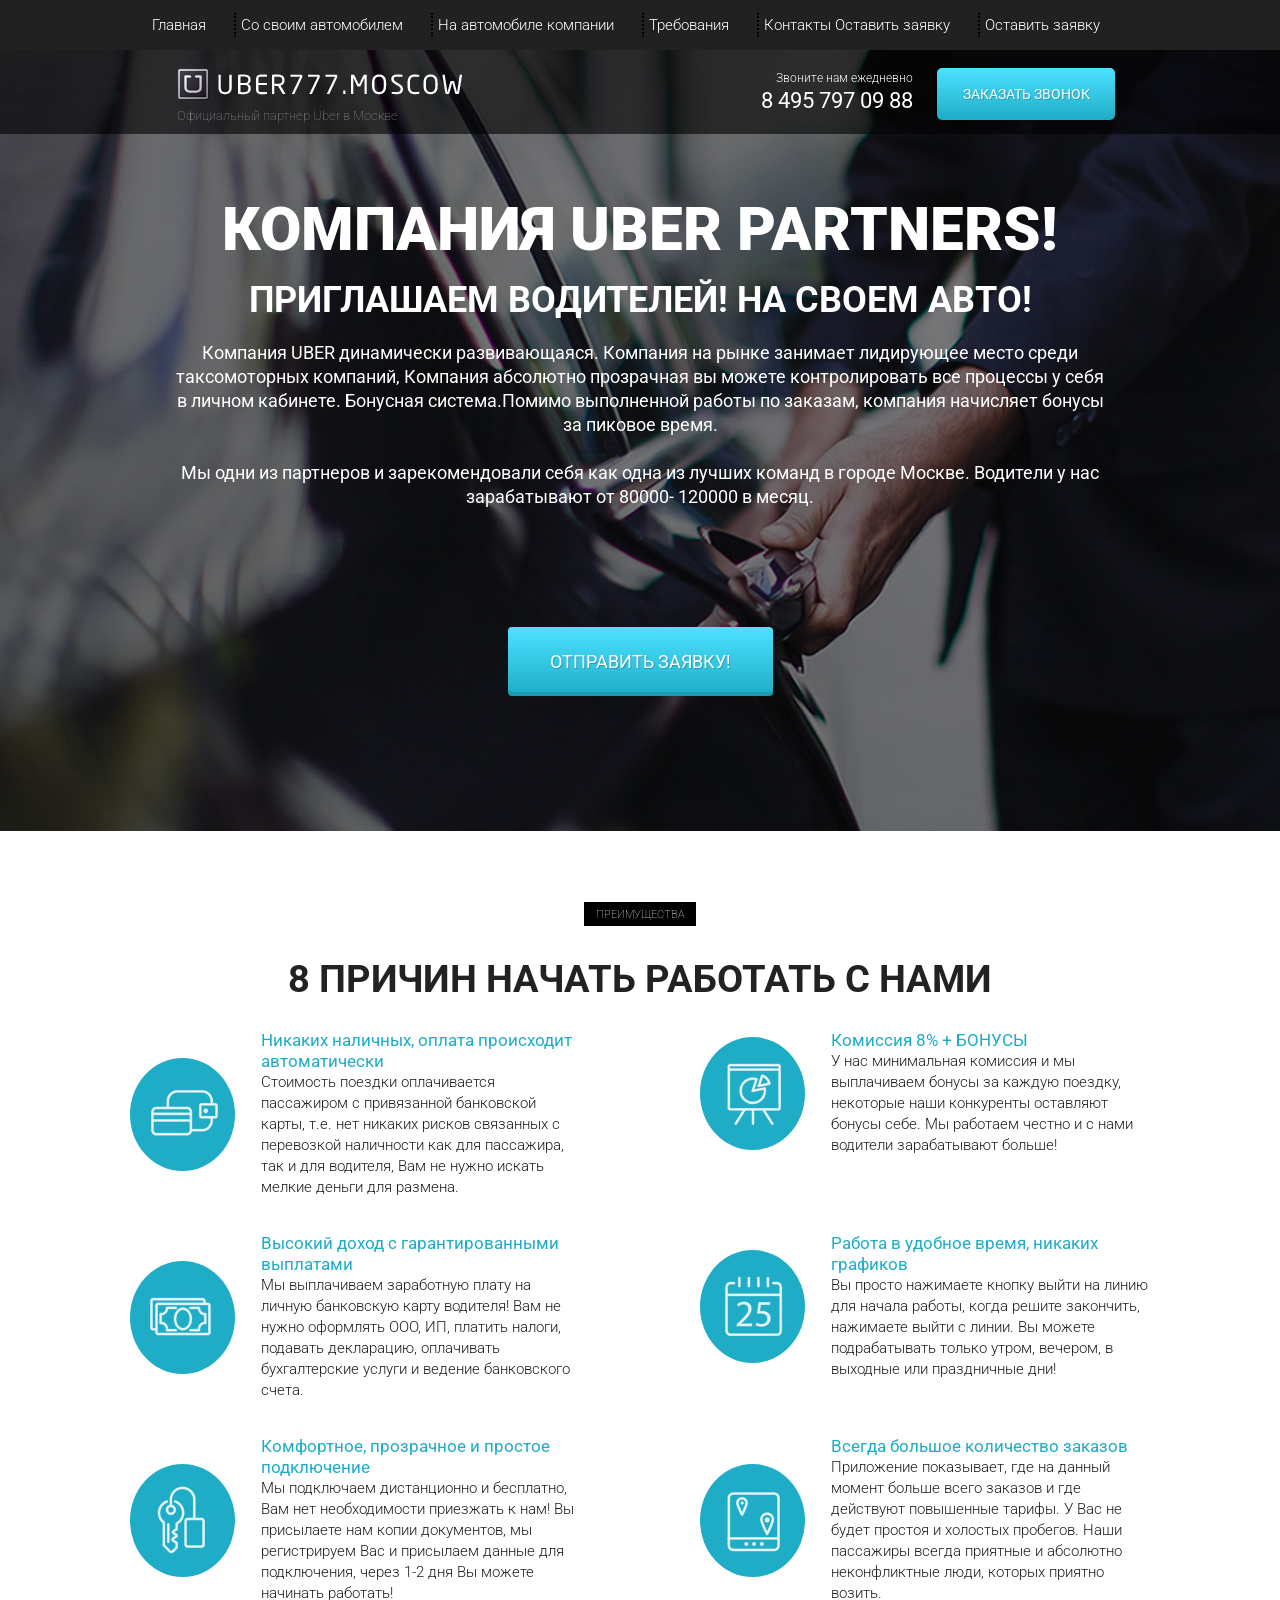
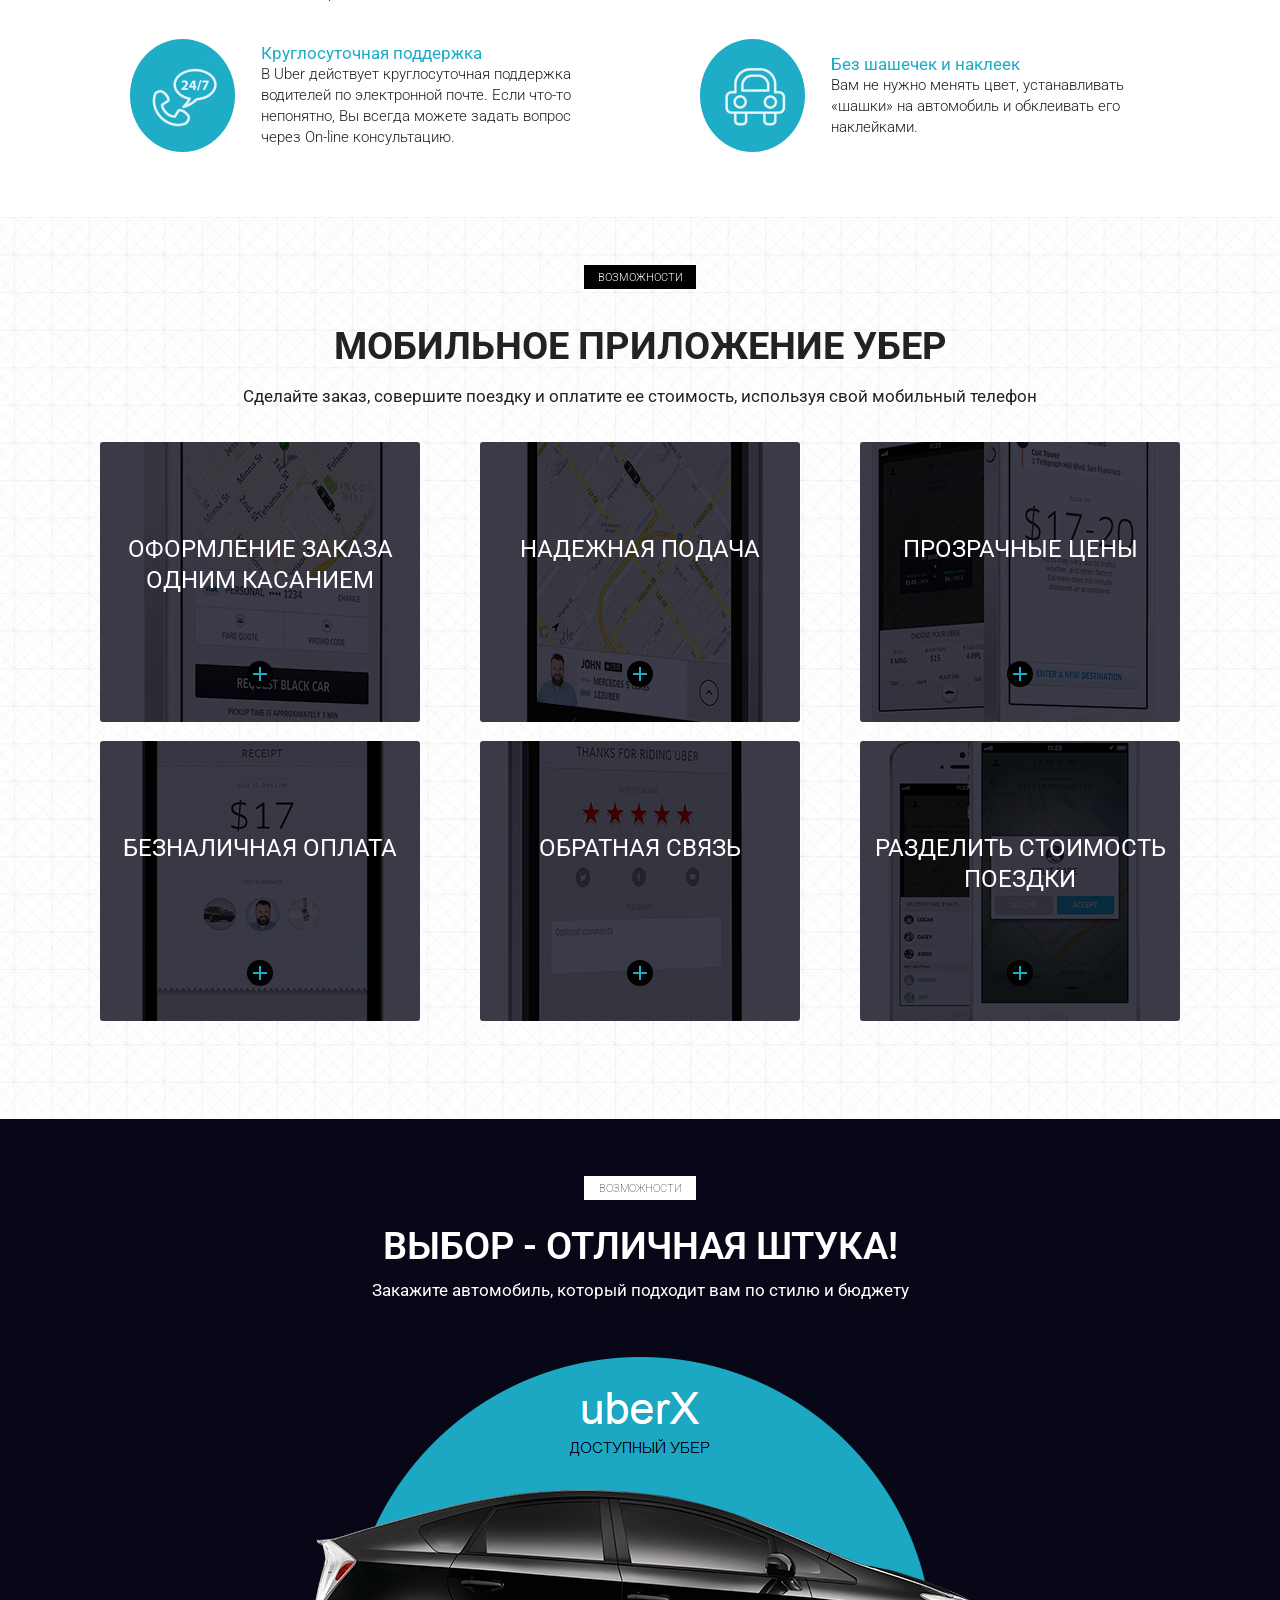
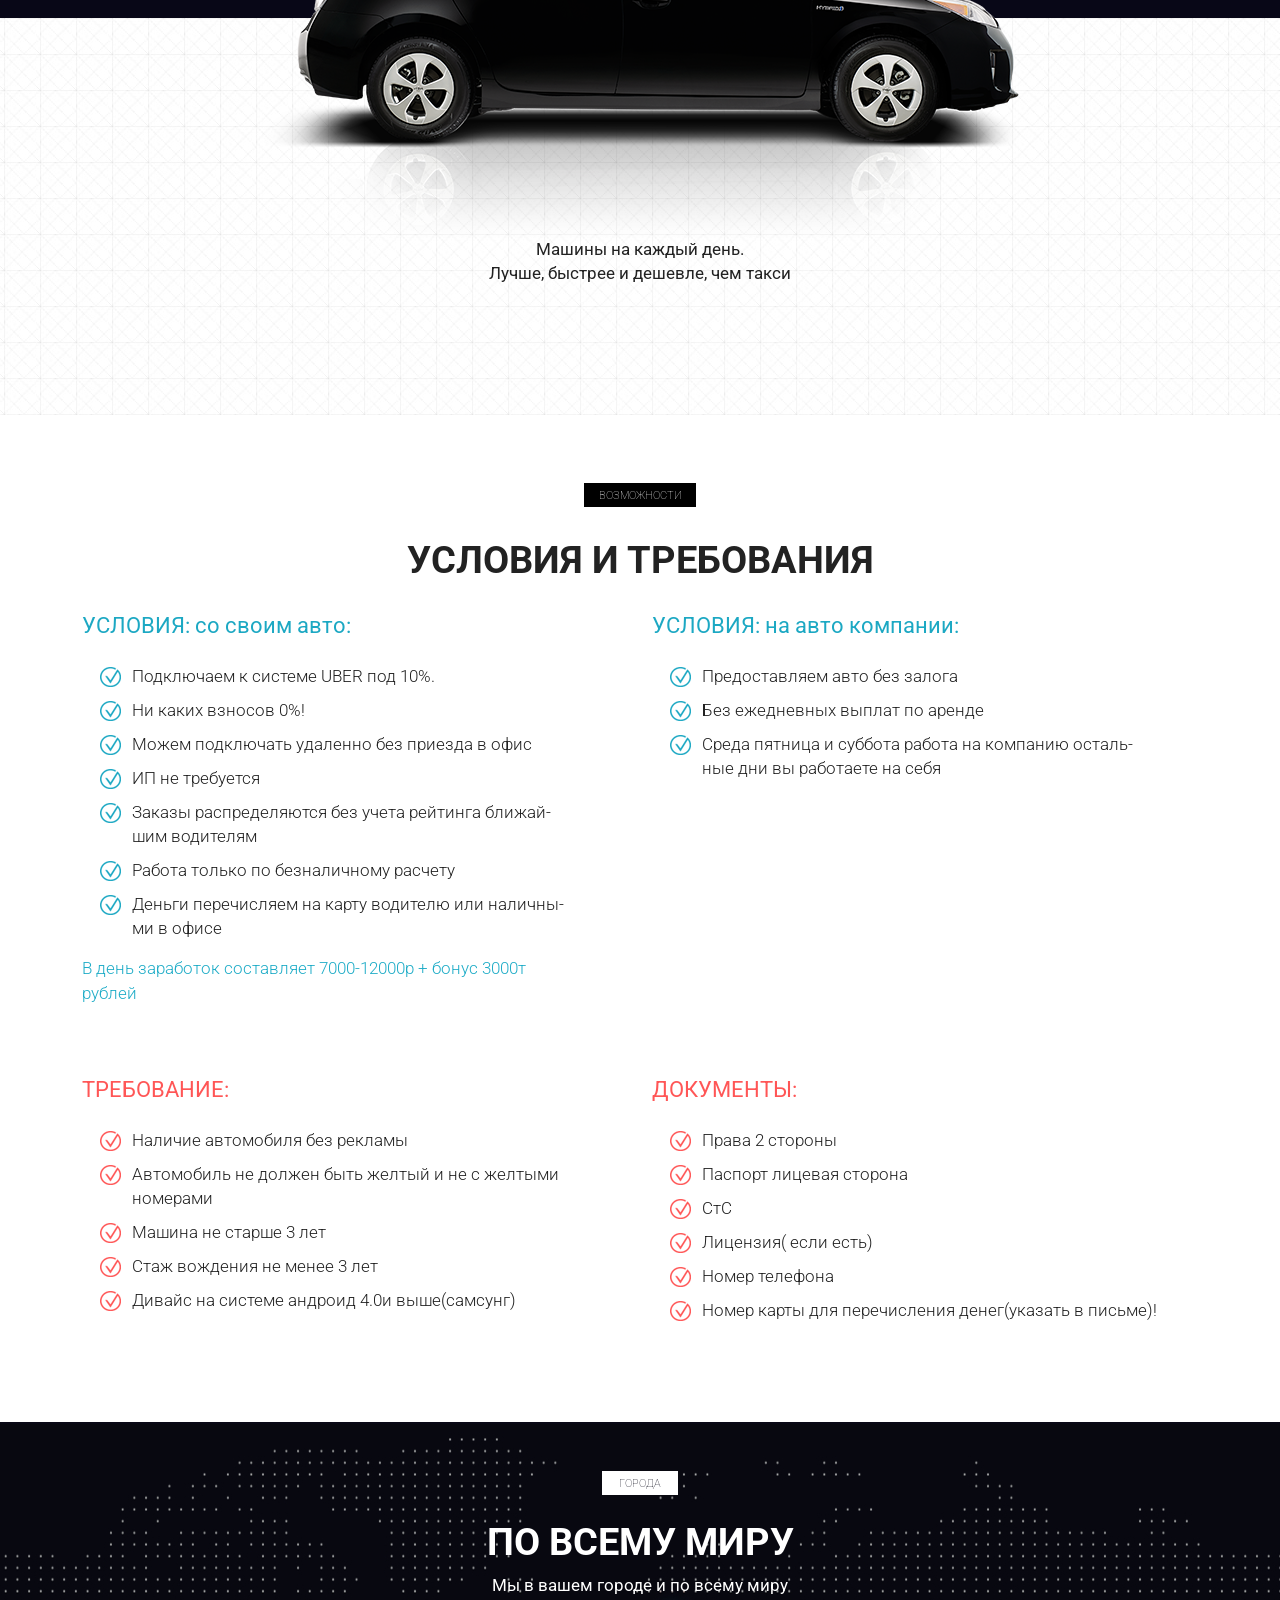
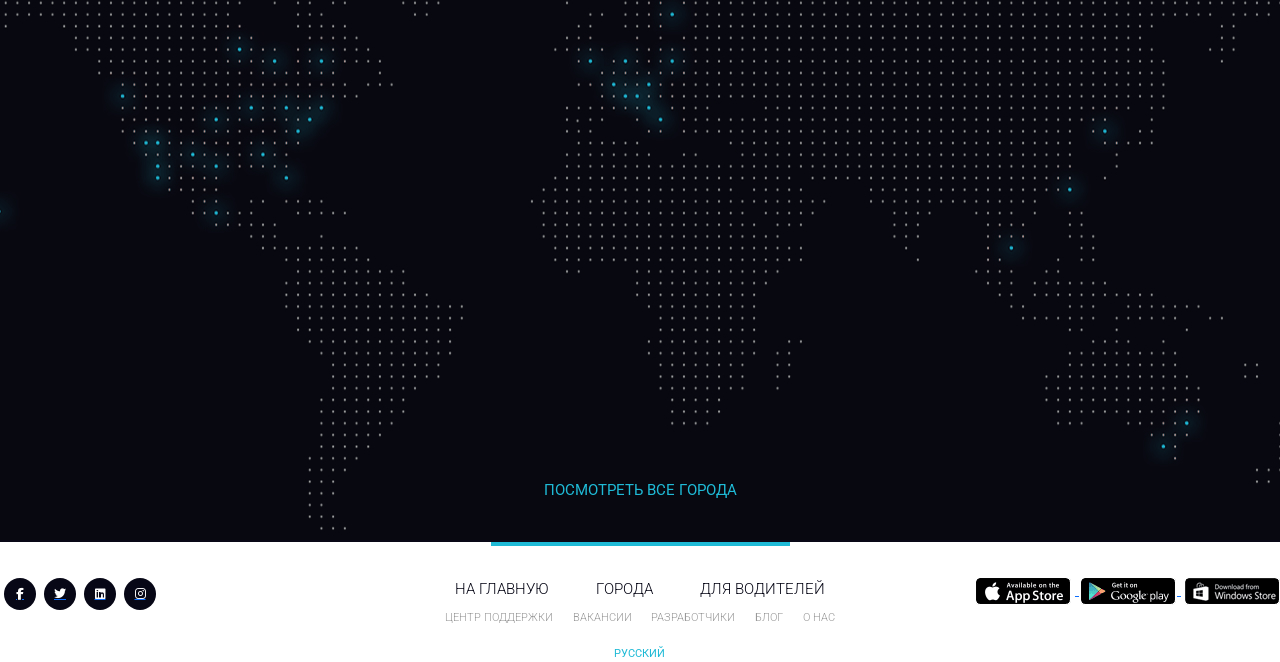
<file: uber/index.html>
<!DOCTYPE html>
<html lang="ru">
  <head>
    <meta charset="utf-8" />
    <meta name="viewport" content="width=device-width, initial-scale=1" />
    <title>uber</title>
    <link rel="icon" type="image/x-icon" href="icons/uber_icon_146079.ico" />
    <link href="https://fonts.googleapis.com/css2?family=Roboto:wght@300;400;700&display=swap" rel="stylesheet" />
    <link rel="stylesheet" href="css/bootstrap-reboot.min.css" />
    <link rel="stylesheet" href="css/bootstrap-grid.min.css" />
    <link rel="stylesheet" href="https://cdnjs.cloudflare.com/ajax/libs/font-awesome/6.3.0/css/all.min.css" integrity="sha512-SzlrxWUlpfuzQ+pcUCosxcglQRNAq/DZjVsC0lE40xsADsfeQoEypE+enwcOiGjk/bSuGGKHEyjSoQ1zVisanQ==" crossorigin="anonymous" referrerpolicy="no-referrer" />
    <link rel="stylesheet" href="css/style.min.css" />
  </head>
  <body>
    <header>
      <nav>
        <div class="container">
          <ul class="menu">
            <li class="menu_item"><a href="#" class="menu_link">Главная </a></li>
            <li class="menu_item"><a href="#" class="menu_link">Со своим автомобилем</a></li>
            <li class="menu_item"><a href="#" class="menu_link"> На автомобиле компании </a></li>
            <li class="menu_item"><a href="#" class="menu_link">Требования</a></li>
            <li class="menu_item"><a href="#" class="menu_link"> Контакты Оставить заявку</a></li>
            <li class="menu_item"><a href="#" class="menu_link"> Оставить заявку</a></li>
          </ul>
        </div>
        <div class="hamburger">
          <span></span>
          <span></span>
          <span></span>
        </div>
      </nav>

      <div class="subheader">
        <div class="container">
          <div class="row">
            <div class="col-6 col-md-4 offset-md-1">
              <a href="#" class="subheader_logo"><img src="icons/Uber.png" alt="logo" /></a>
              <div class="subheader_oficial">Официальный партнер Uber в Москве</div>
            </div>
            <div class="xs_hidden col-md-3 offset-md-1 col-xl-2 offset-xl-2">
              <div class="subheader_call">Звоните нам ежедневно</div>
              <a href="tel:84957970988" class="subheader_phone">8 495 797 09 88</a>
            </div>
            <div class="col-6 col-md-3">
              <a href="tel:84957970988" class="xs_visible subheader_phone">8 495 797 09 88</a>
              <button class="subheader_btn">заказать звонок</button>
            </div>
          </div>
        </div>
      </div>
    </header>
    <section class="promo">
      <div class="container">
        <div class="rov">
          <div class="col-md-12 offset-md-0 col-lg-10 offset-lg-1">
            <h1 class="promo_header">КОМПАНИЯ UBER PARTNERS!</h1>
            <h2 class="promo_subheader">ПРИГЛАШАЕМ ВОДИТЕЛЕЙ! НА СВОЕМ АВТО!</h2>
            <div class="promo_descr">
              Компания UBER динамически развивающаяся. Компания на рынке занимает лидирующее место среди таксомоторных компаний, Компания абсолютно прозрачная вы можете контролировать все процессы у себя в личном кабинете. Бонуcная система.Помимо выполненной работы по заказам, компания начисляет
              бонусы за пиковое время. <br /><br />
              Мы одни из партнеров и зарекомендовали себя как одна из лучших команд в городе Москве. Водители у нас зарабатывают от 80000- 120000 в месяц.
            </div>
            <button class="promo_btn">ОТПРАВИТЬ ЗАЯВКУ!</button>
          </div>
        </div>
      </div>
    </section>
    <section class="reasons">
      <div class="container">
        <div class="label">преимущества</div>
        <h2 class="title">8 причин начать работать с нами</h2>
        <div class="row">
          <div class="col-md-6">
            <div class="reasons_block">
              <div class="reasons_round">
                <img src="icons/Иконка7.png" alt="reason" />
              </div>
              <div class="reasons_descr">
                <div class="reasons_subtitle">Никаких наличных, оплата происходит автоматически</div>
                <div class="reasons_text">Стоимость поездки оплачивается пассажиром с привязанной банковской карты, т.е. нет никаких рисков связанных с перевозкой наличности как для пассажира, так и для водителя, Вам не нужно искать мелкие деньги для размена.</div>
              </div>
            </div>
          </div>
          <div class="col-md-6">
            <div class="reasons_block">
              <div class="reasons_round">
                <img src="icons/Иконка3.png" alt="reason" />
              </div>
              <div class="reasons_descr">
                <div class="reasons_subtitle">Комиссия 8% + БОНУСЫ</div>
                <div class="reasons_text">У нас минимальная комиссия и мы выплачиваем бонусы за каждую поездку, некоторые наши конкуренты оставляют бонусы себе. Мы работаем честно и с нами водители зарабатывают больше!</div>
              </div>
            </div>
          </div>
          <div class="col-md-6">
            <div class="reasons_block">
              <div class="reasons_round">
                <img src="icons/Иконка2.png" alt="reason" />
              </div>
              <div class="reasons_descr">
                <div class="reasons_subtitle">Высокий доход с гарантированными выплатами</div>
                <div class="reasons_text">Мы выплачиваем заработную плату на личную банковскую карту водителя! Вам не нужно оформлять ООО, ИП, платить налоги, подавать декларацию, оплачивать бухгалтерские услуги и ведение банковского счета.</div>
              </div>
            </div>
          </div>
          <div class="col-md-6">
            <div class="reasons_block">
              <div class="reasons_round">
                <img src="icons/Иконка6.png" alt="reason" />
              </div>
              <div class="reasons_descr">
                <div class="reasons_subtitle">Работа в удобное время, никаких графиков</div>
                <div class="reasons_text">Вы просто нажимаете кнопку выйти на линию для начала работы, когда решите закончить, нажимаете выйти с линии. Вы можете подрабатывать только утром, вечером, в выходные или праздничные дни!</div>
              </div>
            </div>
          </div>
          <div class="col-md-6">
            <div class="reasons_block">
              <div class="reasons_round">
                <img src="icons/Иконка5.png" alt="reason" />
              </div>
              <div class="reasons_descr">
                <div class="reasons_subtitle">Комфортное, прозрачное и простое подключение</div>
                <div class="reasons_text">Мы подключаем дистанционно и бесплатно, Вам нет необходимости приезжать к нам! Вы присылаете нам копии документов, мы регистрируем Вас и присылаем данные для подключения, через 1-2 дня Вы можете начинать работать!</div>
              </div>
            </div>
          </div>
          <div class="col-md-6">
            <div class="reasons_block">
              <div class="reasons_round">
                <img src="icons/Иконка1.png" alt="reason" />
              </div>
              <div class="reasons_descr">
                <div class="reasons_subtitle">Всегда большое количество заказов</div>
                <div class="reasons_text">Приложение показывает, где на данный момент больше всего заказов и где действуют повышенные тарифы. У Вас не будет простоя и холостых пробегов. Наши пассажиры всегда приятные и абсолютно неконфликтные люди, которых приятно возить.</div>
              </div>
            </div>
          </div>
          <div class="col-md-6">
            <div class="reasons_block">
              <div class="reasons_round">
                <img src="icons/Иконка8.png" alt="reason" />
              </div>
              <div class="reasons_descr">
                <div class="reasons_subtitle">Круглосуточная поддержка</div>
                <div class="reasons_text">В Uber действует круглосуточная поддержка водителей по электронной почте. Если что-то непонятно, Вы всегда можете задать вопрос через On-line консультацию.</div>
              </div>
            </div>
          </div>
          <div class="col-md-6">
            <div class="reasons_block">
              <div class="reasons_round">
                <img src="icons/Иконка4.png" alt="reason" />
              </div>
              <div class="reasons_descr">
                <div class="reasons_subtitle">Без шашечек и наклеек</div>
                <div class="reasons_text">Вам не нужно менять цвет, устанавливать «шашки» на автомобиль и обклеивать его наклейками.</div>
              </div>
            </div>
          </div>
        </div>
      </div>
    </section>

    <section class="mobile">
      <div class="container">
        <div class="label">Возможности</div>
        <div class="title">мобильное приложение убер</div>
        <div class="subtitle">Сделайте заказ, совершите поездку и оплатите ее стоимость, используя свой мобильный телефон</div>
        <div class="row">
          <div class="col-md-4">
            <div class="mobile_item mobile_item_1">
              <div class="mobile_item_subtitle">оформление заказа одним касанием</div>
              <div class="mobile_item_plus"></div>
            </div>
          </div>
          <div class="col-md-4">
            <div class="mobile_item mobile_item_2">
              <div class="mobile_item_subtitle">надежная подача</div>
              <div class="mobile_item_plus"></div>
            </div>
          </div>
          <div class="col-md-4">
            <div class="mobile_item mobile_item_3">
              <div class="mobile_item_subtitle">прозрачные цены</div>
              <div class="mobile_item_plus"></div>
            </div>
          </div>
          <div class="col-md-4">
            <div class="mobile_item mobile_item_4">
              <div class="mobile_item_subtitle">безналичная оплата</div>
              <div class="mobile_item_plus"></div>
            </div>
          </div>
          <div class="col-md-4">
            <div class="mobile_item mobile_item_5">
              <div class="mobile_item_subtitle">обратная связь</div>
              <div class="mobile_item_plus"></div>
            </div>
          </div>
          <div class="col-md-4">
            <div class="mobile_item mobile_item_6">
              <div class="mobile_item_subtitle">разделить стоимость поездки</div>
              <div class="mobile_item_plus"></div>
            </div>
          </div>
        </div>
      </div>
    </section>

    <section class="car">
      <div class="container">
        <div class="label">Возможности</div>
        <div class="title">Выбор - отличная штука!</div>
        <div class="subtitle">Закажите автомобиль, который подходит вам по стилю и бюджету</div>
        <img src="img/Автомобиль.png" alt="car_img" class="car_picture" />
        <div class="car_descr">
          Машины на каждый день. <br />
          Лучше, быстрее и дешевле, чем такси
        </div>
      </div>
    </section>

    <section class="require">
      <div class="container">
        <div class="label">возможности</div>
        <div class="title">условия и требования</div>
        <div class="row">
          <div class="col-md-6">
            <div class="require_block">
              <div class="require_title">УСЛОВИЯ: со своим авто:</div>
              <ul class="require_list">
                <li>Подключаем к системе UBER под 10%.</li>
                <li>Ни каких взносов 0%!</li>
                <li>Можем подключать удаленно без приезда в офис</li>
                <li>ИП не требуется</li>
                <li>
                  Заказы распределяются без учета рейтинга ближай- <br />
                  шим водителям
                </li>
                <li>Работа только по безналичному расчету</li>
                <li>
                  Деньги перечисляем на карту водителю или наличны- <br />
                  ми в офисе
                </li>
              </ul>
              <div class="require_descr">
                В день заработок составляет 7000-12000р + бонус 3000т <br />
                рублей
              </div>
            </div>
          </div>
          <div class="col-md-6">
            <div class="require_block">
              <div class="require_title">УСЛОВИЯ: на авто компании:</div>
              <ul class="require_list">
                <li>Предоставляем авто без залога</li>
                <li>Без ежедневных выплат по аренде</li>
                <li>Среда пятница и суббота работа на компанию осталь- <br />ные дни вы работаете на себя</li>
              </ul>
            </div>
          </div>
          <div class="col-md-6">
            <div class="require_block require_block_nmb">
              <div class="require_title">ТРЕБОВАНИЕ:</div>
              <ul class="require_list">
                <li>Наличие автомобиля без рекламы</li>
                <li>
                  Автомобиль не должен быть желтый и не с желтыми <br />
                  номерами
                </li>
                <li>Машина не старше 3 лет</li>
                <li>Стаж вождения не менее 3 лет</li>
                <li>Дивайс на системе андроид 4.0и выше(самсунг)</li>
              </ul>
            </div>
          </div>
          <div class="col-md-6">
            <div class="require_block require_block_nmb">
              <div class="require_title">ДОКУМЕНТЫ:</div>
              <ul class="require_list">
                <li>Права 2 стороны</li>
                <li>Паспорт лицевая сторона</li>
                <li>СтС</li>
                <li>Лицензия( если есть)</li>
                <li>Номер телефона</li>
                <li>Номер карты для перечисления денег(указать в письме)!</li>
              </ul>
            </div>
          </div>
        </div>
      </div>
    </section>
    <section class="coverage">
      <div class="container">
        <div class="label">города</div>
        <div class="title">По всему миру</div>
        <div class="subtitle">Мы в вашем городе и по всему миру</div>
        <a href="#" class="coverage_cities">посмотреть все города</a>
      </div>
    </section>
    <footer>
      <div class="footer_divider"></div>
      <div class="footer_wrapper">
        <!-- Если не оборачивать каждый блок в обертку - получится криво -->
        <div>
          <div class="footer_social xs_hidden">
            <a href="#" class="footer_social_item">
              <i class="fab fa-facebook-f fa-xs"></i>
            </a>
            <a href="#" class="footer_social_item">
              <i class="fab fa-twitter fa-xs"></i>
            </a>
            <a href="#" class="footer_social_item">
              <i class="fab fa-linkedin fa-xs"></i>
            </a>
            <a href="#" class="footer_social_item">
              <i class="fab fa-instagram fa-xs"></i>
            </a>
          </div>
        </div>
        <div>
          <div class="footer_links">
            <div class="footer_links_main">
              <a href="#">на главную</a>
              <a href="#">города</a>
              <a href="#">для водителей</a>
            </div>
            <div class="footer_links_sub">
              <a href="#">центр поддержки</a>
              <a href="#">вакансии</a>
              <a href="#">разработчики</a>
              <a href="#">блог</a>
              <a href="#">о нас</a>
            </div>
            <a href="#" class="footer_links_lang">Русский</a>
          </div>
        </div>
        <div>
          <div class="footer_social xs_visible_footer">
            <a href="#" class="footer_social_item">
              <i class="fab fa-facebook-f fa-xs"></i>
            </a>
            <a href="#" class="footer_social_item">
              <i class="fab fa-twitter fa-xs"></i>
            </a>
            <a href="#" class="footer_social_item">
              <i class="fab fa-linkedin fa-xs"></i>
            </a>
            <a href="#" class="footer_social_item">
              <i class="fab fa-instagram fa-xs"></i>
            </a>
          </div>
          <div class="footer_mobile">
            <a href="#">
              <img src="icons\image_part_001.png" alt="App Store" />
            </a>
            <a href="#">
              <img src="icons\image_part_002.png" alt="Google play" />
            </a>
            <a href="#">
              <img src="icons\image_part_003.png" alt="Windows store" />
            </a>
          </div>
        </div>
      </div>
    </footer>
    <script src="js/script.js"></script>
  </body>
</html>
</file>
<file: uber/css/style.min.css>
*{font-family:Roboto,sans-serif}header{position:relative}nav{position:fixed;width:100%;height:50px;background-color:#212121;z-index:5}.hamburger{display:none}.menu{display:flex;justify-content:space-between;padding:13px 70px;margin:0;list-style-type:none}.menu_item{border-right:2px dotted #000;padding-right:28px}.menu_item:last-child{border-right:none}.menu_link{color:#fff;font-size:15px;font-weight:300;text-decoration:none}.menu_link:hover{text-decoration:none;color:#1eacc7}.subheader{margin-top:50px;position:absolute;width:100%;height:84px;background-color:rgba(0,0,0,.6)}.subheader_logo{display:block;max-width:100%;margin-top:18px}.subheader_oficial{margin-top:6px;opacity:.5;font-size:13px;font-weight:100;color:#fff}.subheader_call{text-align:right;margin-top:19px;font-size:12px;font-weight:300;color:#fff}.subheader_phone{display:block;text-align:right;line-height:12px;padding-top:8px;font-size:22px;font-weight:400;text-transform:uppercase;color:#fff;text-decoration:none}.subheader_btn{margin-top:18px;width:178px;height:52px;background-image:linear-gradient(0deg,#1eacc7 0,#4ce2ff 100%);border:rgba(0,0,0,.06);border-radius:5px;font-size:14px;font-weight:400;text-transform:uppercase;text-shadow:1px 1px 0 rgba(0,0,0,.2);color:#fff}.subheader_btn:hover{background-image:none;background-color:#1eacc7}.promo{min-height:799px;background:url(../img/uber_bg.jpg) center center/cover no-repeat;padding:200px 0 135px 0}.promo_header{text-align:center;font-size:60px;font-weight:900;line-height:60px;margin:0;text-transform:uppercase;color:#fff}.promo_subheader{text-align:center;font-size:36px;line-height:36px;font-weight:700;margin:0;margin-top:22px;text-transform:uppercase;color:#fff}.promo_descr{margin-top:23px;text-align:center;font-size:18px;line-height:24px;font-weight:400;color:#fff}.promo_btn{display:block;margin:118px auto 0 auto;width:265px;height:69px;background-image:linear-gradient(0deg,#1eacc7 0,#4ce2ff 100%);border:none;border-radius:4px;box-shadow:inset 0 -4px 0 0 rgba(0,0,0,.11);font-size:18px;font-weight:400;text-transform:uppercase;text-shadow:1px 1px 0 rgba(0,0,0,.2);color:#fff}.promo_btn:hover{background-image:none;background-color:#1eacc7}.label{width:112px;height:24px;background-color:#000;display:block;margin:0;margin:0 auto 0 auto;font-size:11px;font-weight:100;text-transform:uppercase;color:#fff;text-align:center;line-height:25px}.title{text-align:center;margin:0;margin:37px auto 0 auto;font-size:38px;line-height:32px;font-weight:700;text-transform:uppercase;color:#222}.subtitle{margin-top:19px;font-size:17px;font-weight:400;color:#222;text-align:center}.reasons{padding:71px 0 65px 0}.reasons_block{max-width:450px;display:flex;justify-content:center;align-items:center;margin:0 auto;margin-top:35px}.reasons_round{display:flex;justify-content:center;align-items:center;margin-right:26px;width:113px;height:113px;background-color:#1eacc7;border-radius:100%}.reasons_descr{width:343px}.reasons_subtitle{line-height:21px;color:#1eacc7;font-size:17px;font-weight:400}.reasons_text{color:#202020;font-size:15px;font-weight:300;line-height:21px}.mobile{min-height:864px;padding:48px 0 79px 0;background:url(../img/mobile_bg.jpg) center center/cover no-repeat}.mobile .label{position:relative;margin:0 auto;height:24px;width:112px;background-color:#000;color:#fff;font-size:11px;font-weight:300;text-transform:uppercase;text-align:center;z-index:2}.mobile .title{position:relative;margin-bottom:0;margin-top:38px;color:#222;font-size:38px;line-height:38px;font-weight:700;text-transform:uppercase;text-align:center;z-index:2}.mobile .title_white{color:#fff}.mobile .subtitle{position:relative;margin-top:19px;color:#222;font-size:17px;font-weight:400;text-align:center;z-index:2}.mobile .subtitle_white{color:#fff}.mobile .row{margin-top:32px}.mobile .mobile_item{position:relative;width:320px;height:280px;margin:0 auto;margin-bottom:19px;padding-top:92px;border-radius:3px}.mobile .mobile_item_1{background:url("../img/Карточка 1.jpg") center center/cover no-repeat}.mobile .mobile_item_2{background:url("../img/Карточка 2.jpg") center center/cover no-repeat}.mobile .mobile_item_3{background:url("../img/Карточка 3.jpg") center center/cover no-repeat}.mobile .mobile_item_4{background:url("../img/Карточка 4.jpg") center center/cover no-repeat}.mobile .mobile_item_5{background:url("../img/Карточка 5.jpg") center center/cover no-repeat}.mobile .mobile_item_6{background:url("../img/Карточка 6.jpg") center center/cover no-repeat}.mobile .mobile_item_subtitle{font-size:24px;line-height:31px;font-weight:400;text-transform:uppercase;color:#fff;text-align:center}.mobile .mobile_item_plus{display:flex;justify-content:center;align-items:center;position:absolute;bottom:35px;left:50%;transform:translateX(-50%);width:26px;height:26px;background-color:#000;text-align:center;margin:0 auto;border-radius:100%;padding:6px;cursor:pointer}.mobile .mobile_item_plus::before{content:"";display:block;width:14px;height:2px;background-color:#1eacc7;transition:.3s all}.mobile .mobile_item_plus::after{content:"";position:absolute;left:50%;transform:translateX(-50%);display:block;height:14px;width:2px;background-color:#1eacc7;transition:.3s all}.mobile .mobile_item_plus:hover::after,.mobile .mobile_item_plus:hover::before{background-color:#ff5656}.car{height:896px;padding:57px 0 139px 0;background:url("../img/подложка под автомобиль.png") center center/cover no-repeat}.car .label{background-color:#fff;color:#070716;margin-top:0}.car .title{margin-top:31px;font-size:38px;line-height:30px;font-weight:600;text-transform:uppercase;color:#fff}.car .subtitle{font-size:17px;line-height:21px;font-weight:400;color:#fff}.car_picture{display:block;margin:56px auto 0 auto}.car_descr{display:block;text-align:center;font-size:17px;line-height:24px;font-weight:400;color:#222}.require{padding:68px 0 84px 0}.require_block{margin:33px 0}.require_block_nmb{margin-bottom:0}.require_block_nmb .require_title{color:#ff5656}.require_block_nmb .require_list li:before{background:url("../icons/check_red 4.png") center center/cover no-repeat}.require_title{font-size:22px;font-weight:400;color:#1ca8c3}.require_list{list-style-type:none;padding-left:50px;margin-top:22px}.require_list li{position:relative;font-size:17px;font-weight:300;line-height:24px;margin-bottom:10px;color:#222}.require_list li:before{content:"";display:block;position:absolute;left:-32px;top:3px;width:21px;height:20px;background:url("../icons/check_blue 6.png") center center/cover no-repeat}.require_descr{font-size:17px;font-weight:300;color:#1eacc7}.coverage{height:720px;background:url(../img/world_bg.jpg) center no-repeat,url("../img/Темная подложка по всему миру.jpg") center/cover;padding-top:49px}.coverage .label{margin-top:0;width:76px;height:24px;background-color:#fff;font-size:11px;text-transform:uppercase;color:#070716}.coverage .title{margin:31px auto 0 auto;font-size:38px;font-weight:700;text-transform:uppercase;color:#fff}.coverage .subtitle{font-size:17px;line-height:16px;font-weight:400;color:#fff}.coverage_cities{display:block;text-align:center;margin-top:486px;font-size:15px;font-weight:400;text-transform:uppercase;color:#1fbad6;text-decoration:none}.footer_divider{width:299px;height:4px;background-color:#1fbad6;margin:0 auto}.footer_wrapper{display:flex;justify-content:space-between;align-items:flex-start;padding-top:32px}.footer_wrapper>div{width:33%}.footer_wrapper>div:nth-child(3){display:flex;justify-content:flex-end}.footer_social{width:160px;display:flex;justify-content:space-between}.footer_social_item{display:flex;justify-content:center;align-items:center;margin:0 4px;width:32px;height:32px;background-color:#070716;border-radius:100%}.footer_social_item i{color:#fff}.footer_links{width:390px;margin:0 auto}.footer_links_main{display:flex;justify-content:space-between;padding:0 10px}.footer_links_main a{color:#070716;font-size:15px;font-weight:300;text-transform:uppercase;text-decoration:none}.footer_links_sub{display:flex;justify-content:space-between;margin-top:10px}.footer_links_sub a{color:#999;font-size:11px;font-weight:300;text-transform:uppercase;text-decoration:none}.footer_links_lang{display:block;margin:0 auto;color:#1fbad6;font-size:11px;font-weight:400;margin-top:19px;text-transform:uppercase;text-align:center;text-decoration:none}.xs_visible{display:none}.xs_visible_footer{display:none}@media(max-width:1200px){.menu_item{padding-right:15px}.menu .menu_link{font-size:12px}.promo_header{font-size:50px}.promo_subheader{font-size:30px}.reasons_block{align-items:flex-start}.reasons_descr{width:300px}.mobile .mobile_item{width:300px}.footer_social{padding-left:4px}.footer_social_item{width:28px;height:28px;margin:0 0}.footer_links{transform:translateX(-10px);width:350px}.footer_links_main a{font-size:13px}.footer_links_sub a{font-size:10px}.footer_mobile{margin-right:4px;display:flex;justify-content:flex-end}.footer_mobile img{width:85px;height:25px}}@media(max-width:992px){.menu{padding:13px 40px}.menu_item{padding-right:8px}.menu .menu_link{font-size:10px}.subheader_logo img{width:100%}.subheader_oficial{font-size:11px}.subheader_phone{font-size:18px}.subheader_btn{margin-top:21px;width:100%;height:40px}.promo_header{font-size:40px}.promo_subheader{font-size:30px}.title{font-size:35px}.reasons_round{width:113px;height:113px;margin-right:0}.reasons_round img{width:70%}.reasons_block{flex-direction:column;align-items:center}.reasons_descr{width:300px;margin-top:20px}.mobile{min-height:464px}.mobile .title{margin-top:25px;font-size:35px}.mobile .subtitle{font-size:14px}.mobile .mobile_item{width:200px;height:180px;padding:45px 0}.mobile .mobile_item_subtitle{font-size:15px;line-height:22px}.mobile .mobile_item_plus{bottom:18px;width:18px;height:18px;padding:0}.mobile .mobile_item_plus::before{width:10px;height:1.5px}.mobile .mobile_item_plus::after{height:10px;width:1.5px}.car .title{margin-top:25px;font-size:35px}.car .subtitle{font-size:14px}.car_picture{margin-left:-29px}.footer_divider{width:199px;height:3px;display:flex}.footer_wrapper{display:flex;justify-content:center}.footer_wrapper:nth-child(n){display:flex;justify-content:center}.footer_social{width:150px;padding-left:4px}.footer_social_item{width:25px;height:25px;margin:0 0}.footer_links{width:350px;transform:translateX(-50px)}.footer_links_main a{font-weight:500;font-size:14px;text-decoration:none}.footer_links_sub a{font-size:10px;text-decoration:none}.footer_mobile{margin-right:4px;display:flex;justify-content:flex-end}.footer_mobile img{width:65px;height:22px}}@media(max-width:768px){.menu{position:fixed;flex-direction:column;justify-content:center;text-align:center;top:0;left:-100%;width:50%;height:100vh;padding:20px 15px;background-color:rgba(0,0,0,.9);transition:.6s all}.menu_active{left:0}.menu_item{padding-right:0;border:none;margin:15px 0}.menu .menu_link{font-size:20px}.hamburger{display:block;position:absolute;right:10px;top:50%;transform:translateY(-50%);width:26px;height:12px}.hamburger span{display:block;height:2px;width:100%;background-color:#fff;margin-bottom:2px;transition:.5s all}.hamburger_active span{margin-bottom:-2px}.hamburger_active span:nth-child(1){transform:translateY(3px) rotate(-45deg)}.hamburger_active span:nth-child(2){display:none}.hamburger_active span:nth-child(3){transform:translateY(3px) rotate(45deg)}.xs_hidden{display:none}.xs_visible{display:block}.subheader_phone{display:block;margin-top:5px;color:#fff;font-size:18px;font-weight:400;text-transform:uppercase;text-align:center}.subheader_btn{display:block;width:200px;height:40px;margin:0 auto;margin-top:8px}.subheader_logo{width:220px;margin-top:20px}.promo_header{line-height:45px}.reasons_round{width:100px;height:100px}.reasons_round img{width:70%}.reasons_block{flex-direction:column;align-items:center}.reasons_descr{width:300px;margin-top:20px}.mobile .mobile_item{width:320px;height:280px}.mobile .mobile_item_subtitle{font-size:18px;line-height:31px;font-weight:400;text-transform:uppercase;color:#fff;text-align:center;margin-top:40px}.mobile .mobile_item_plus{width:26px;height:26px}.mobile .mobile_item_plus::before{width:14px;height:2px}.mobile .mobile_item_plus::after{height:14px;width:2px}.car{height:700px;padding-bottom:0}.car_picture{margin-left:-10px;width:100%}.require_title{font-size:20px}.require_list li{font-size:15px}.footer_divider{margin-top:10px}.footer_wrapper{height:200px;flex-direction:column;align-items:center;align-content:space-between;padding:0}.footer_wrapper .xs_visible_footer{display:flex}.footer_wrapper>div{width:100%;display:flex;justify-content:center}.footer_wrapper>div:nth-child(n){justify-content:center}.footer_wrapper>div:nth-child(3){flex-direction:column;align-items:center;padding-top:20px}.footer_social{height:35px;padding:0}.footer_social_item{width:28px;height:28px}.footer_links{width:350px;padding-top:20px;transform:translateX(0)}.footer_links_main a{font-size:15px;font-weight:500;text-decoration:none}.footer_links_sub a{font-size:11px;text-decoration:none}.footer_mobile img{width:100%;height:25px}}@media(max-width:575px){nav{height:30px}.menu{width:85%}.menu_item{margin:0;padding:0}.menu_link{display:block;width:100%;padding:30px 0}.subheader{height:60px;top:-20px}.subheader_logo{margin-top:16px}.subheader_oficial{display:none}.subheader_phone{text-align:right;font-size:12px;font-weight:400;text-transform:uppercase;margin-top:8px;margin-right:15px;padding:0}.subheader_btn{width:116px;height:28px;font-size:10px;margin:0 auto;margin-top:6px;margin-right:0;padding:0}.subheader_btn:hover{background-image:linear-gradient(to top,#1eacc7 0,#4ce2ff 100%)}.promo{min-height:400px;padding:150px 0 35px 0}.promo_header{font-size:30px;line-height:35px;padding:0 24px}.promo_subheader{font-size:20px;line-height:24px;margin-top:33px;padding:0 10px}.promo_descr{display:none}.promo_btn{width:216px;height:56px;margin:69px auto 0}.promo_btn:hover{background-image:linear-gradient(to top,#1eacc7 0,#4ce2ff 100%)}.reasons{padding:22px 0 50px 0}.reasons_block{margin-top:26px}.reasons_round{width:100px;height:100px}.reasons_descr{width:100%;margin-top:27px}.reasons_subtitle{font-size:16px}.title{font-size:16px;line-height:normal;margin-top:15px}.mobile{padding:22px 0 24px 0}.mobile .title{font-size:16px;line-height:normal;margin-top:15px;margin-bottom:27px}.mobile .subtitle{margin-top:9px;font-size:14px;line-height:normal}.mobile .mobile_item{max-width:260px;max-height:214px}.mobile .mobile_item_subtitle{margin:15px 47px;font-size:15px}.car{height:360px;padding-top:25px}.car .subtitle,.car .title{display:none}.car_picture{margin:0;margin-top:35px}.require{padding:25px 0 10px}.require_block{margin:22px 0}.require_title{font-size:16px;line-height:24px}.require_list{margin:12px 0 3px}.require_list li{font-size:14px;margin:0}.require_descr{font-size:14px}.coverage{height:360px;padding:25px 0 30px}.coverage .title{font-size:16px;margin-top:15px}.coverage .subtitle{margin-top:8px}.coverage_cities{margin-top:205px}.footer_divider{width:253px;height:3.5px;margin-top:15px}.footer_wrapper{height:180px;max-width:100%;display:flex;align-items:center}.footer_wrapper>div:nth-child(3){padding:0}.footer_links{width:90%;max-width:300px;height:90px;padding:0}.footer_links_main a{font-size:12px;text-decoration:none}.footer_links_sub a{font-size:9px;text-decoration:none}.footer_links_lang{margin-top:10px;text-decoration:none}.footer_mobile img{width:80px}}
</file>
